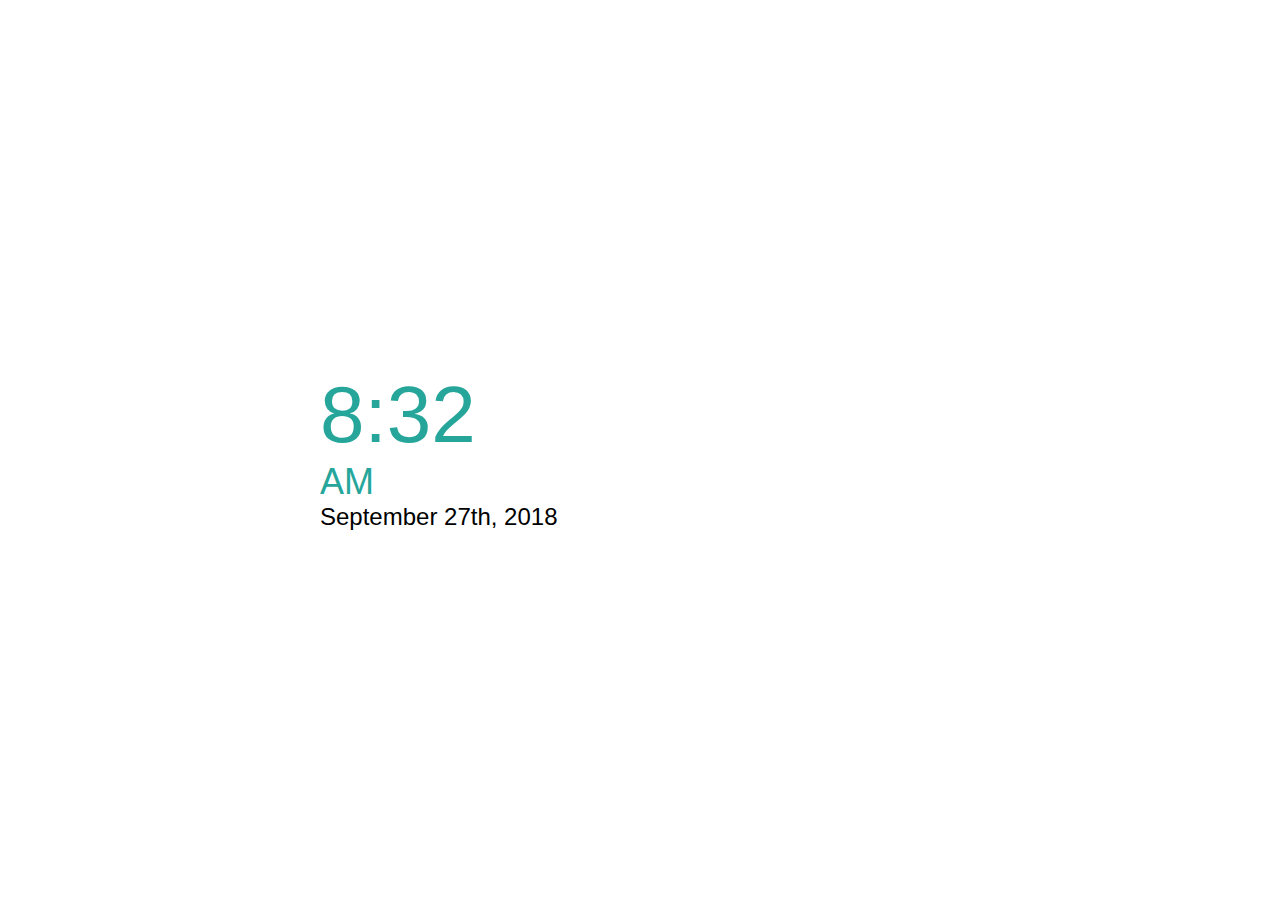
<file: yren47-lab2/DateTime/index.html>
<!DOCTYPE html>
<html lang="en">
<head>
    <meta charset="UTF-8">
    <meta name="viewport" content="width=device-width, initial-scale=1.0">
    <title>Datetime Component</title>
    <link rel="stylesheet" href="styles.css">
</head>
<body>
    <div class="datetime">
        <div class="time">8:32</div>
        <div class="am">AM</div>
        <div class="date">September 27th, 2018</div>
    </div>
</body>
</html>
</file>
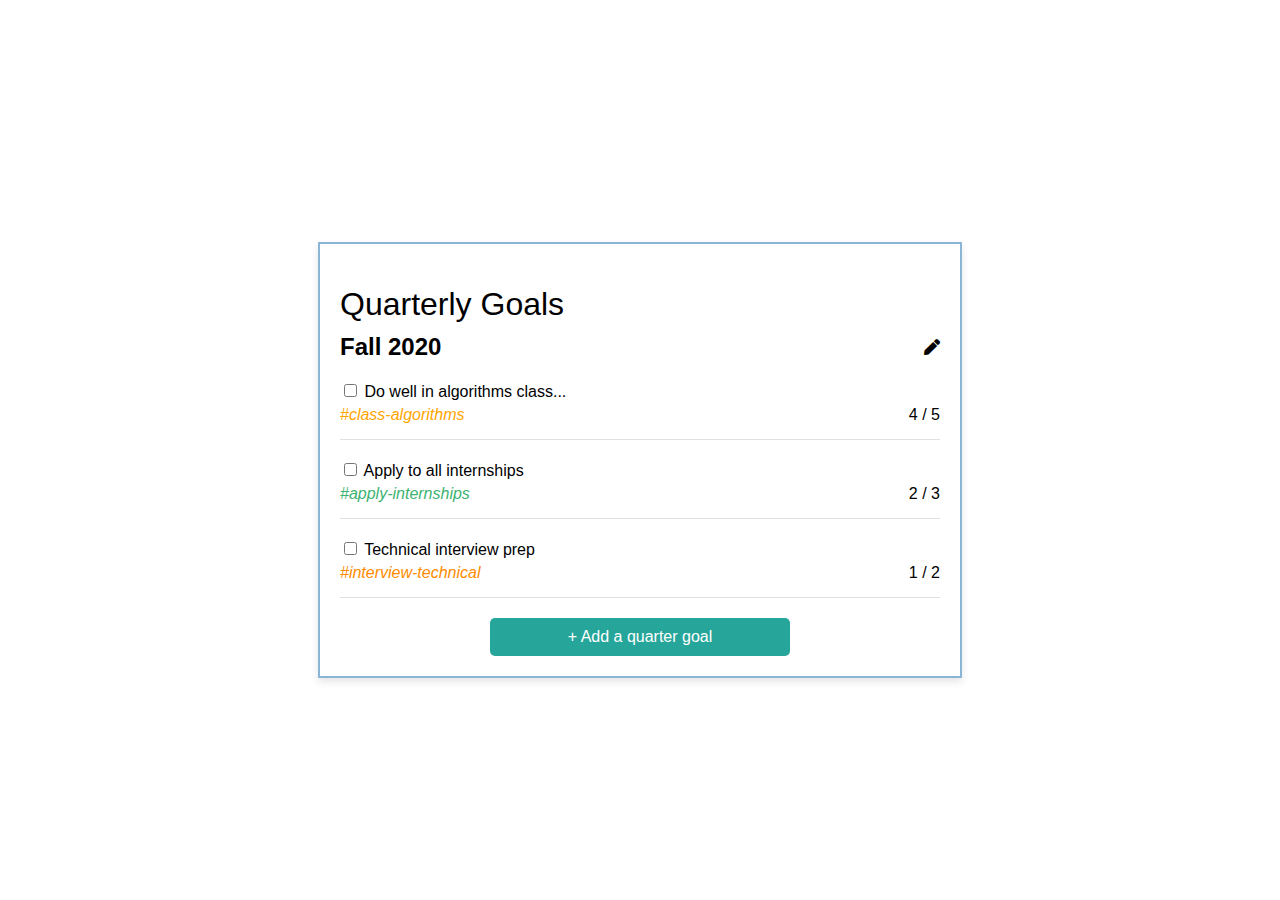
<file: yren47-lab2/QG/index.html>
<!DOCTYPE html>
<html lang="en">
<head>
    <meta charset="UTF-8">
    <meta name="viewport" content="width=device-width, initial-scale=1.0">
    <title>Quarterly Goals Component</title>
    <link rel="stylesheet" href="styles.css">
    <link rel="stylesheet" href="https://cdnjs.cloudflare.com/ajax/libs/font-awesome/5.15.1/css/all.min.css">
</head>
<body>
    <div class="quarterly-goals">
        <h1>Quarterly Goals</h1>
        <div class="header">
            <h2>Fall 2020</h2>
            <i class="fas fa-pen"></i> <!-- Pen icon -->
        </div>
        <div class="goal">
            <input type="checkbox" id="algos1">
            <label for="algos1">Do well in algorithms class...</label>
            <div class="details">
                <p class="tag" id="algos">#class-algorithms</p>
                <p class="progress-text">4 / 5</p>
            </div>
            <hr>
        </div>
        <div class="goal">
            <input type="checkbox" id="internships1">
            <label for="internships1">Apply to all internships</label>
            <div class="details">
                <p class="tag" id="internships">#apply-internships</p>
                <p class="progress-text">2 / 3</p>
            </div>
            <hr>
        </div>
        <div class="goal">
            <input type="checkbox" id="interview1">
            <label for="interview1">Technical interview prep</label>
            <div class="details">
                <p class="tag" id="interview">#interview-technical</p>
                <p class="progress-text">1 / 2</p>
            </div>
            <hr>
        </div>
        <button class="add-goal-button">+ Add a quarter goal</button>
    </div>
</body>
</html>
</file>
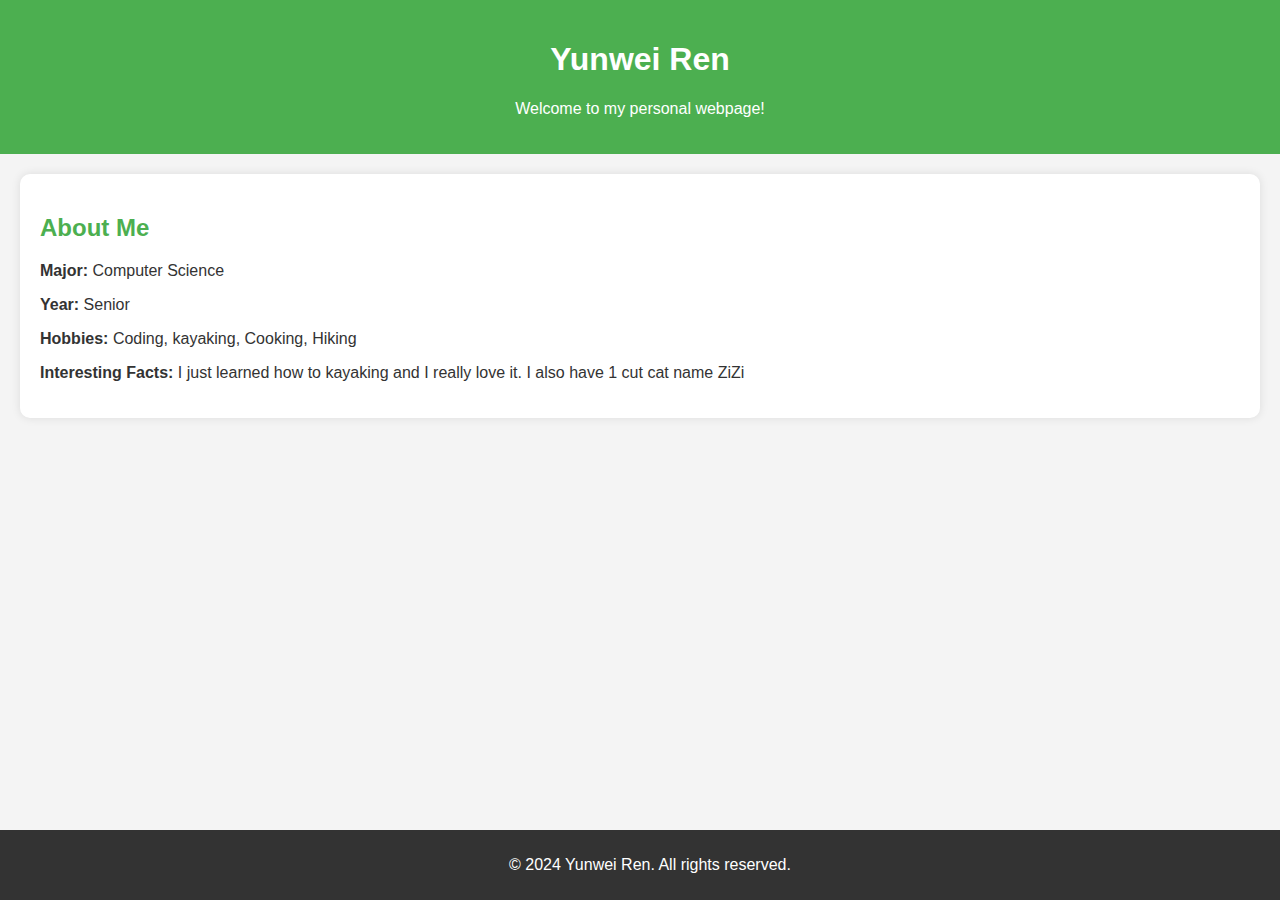
<file: A1.html>
<!DOCTYPE html>
<html lang="en">
<head>
    <meta charset="UTF-8">
    <meta name="viewport" content="width=device-width, initial-scale=1.0">
    <title>About Me - Yunwei Ren</title>
    <link rel="stylesheet" href="index.css">
</head>
<body>
    <header>
        <h1>Yunwei Ren</h1>
        <p>Welcome to my personal webpage!</p>
    </header>

    <section>
        <h2>About Me</h2>
        <p><strong>Major:</strong> Computer Science</p>
        <p><strong>Year:</strong> Senior</p>
        <p><strong>Hobbies:</strong> Coding, kayaking, Cooking, Hiking</p>
        <p><strong>Interesting Facts:</strong> I just learned how to kayaking and I really love it. I also have 1 cut cat name ZiZi</p>
    </section>

    <footer>
        <p>&copy; 2024 Yunwei Ren. All rights reserved.</p>
    </footer>
</body>
</html>
</file>
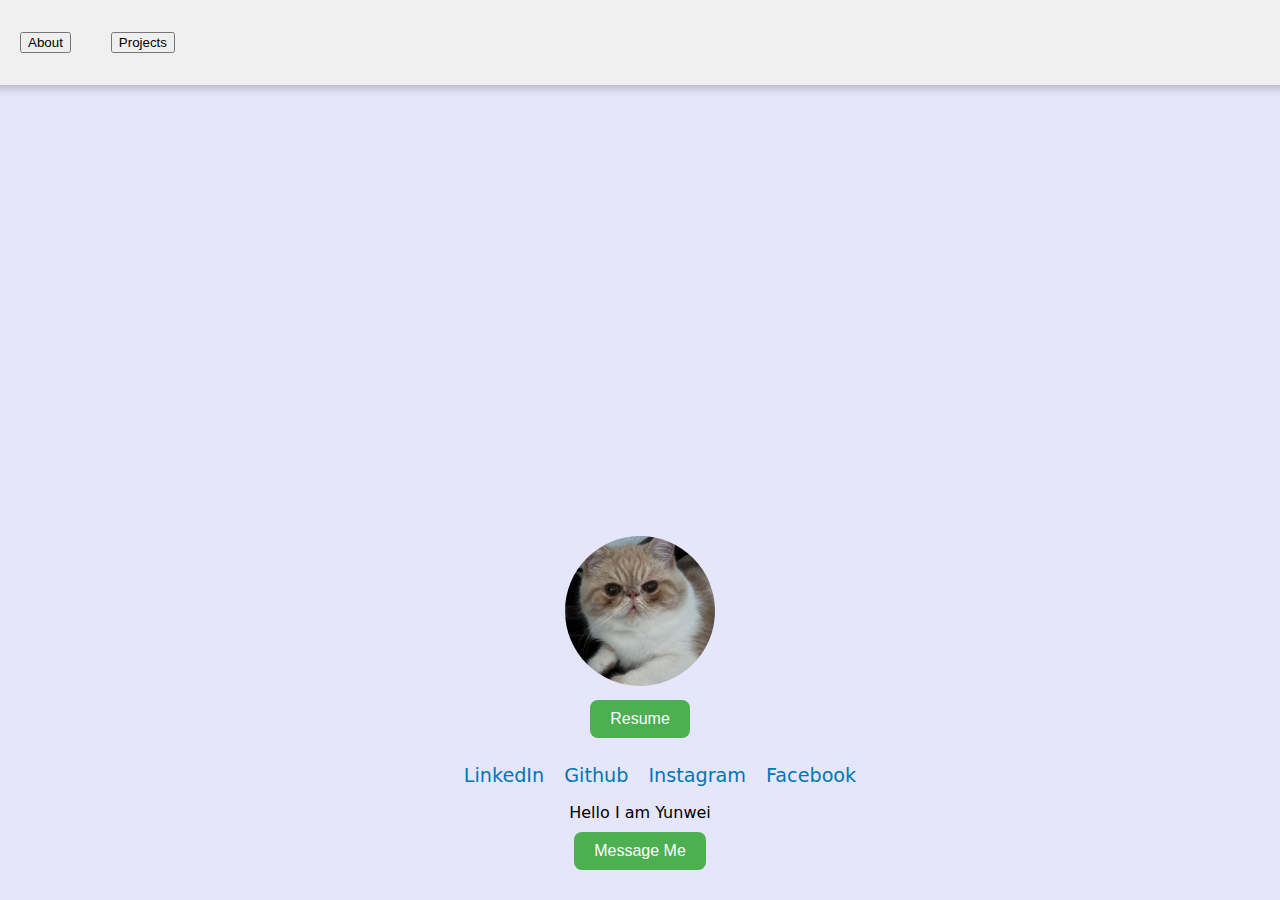
<file: W2Thursday/personalweb.html>
<!DOCTYPE html>
<html lang="en">
<head>
    <meta charset="UTF-8">
    <meta name="viewport" content="width=device-width, initial-scale=1.0">
    <title>My Website</title>
    <link rel="stylesheet" href="style.css">
</head>
<body>
    <div class="nav">
        <button>About</button>
        <button>Projects</button>
    </div>

    <div class="middle">
        <div class="my-picture">
            <img src="ZIZI.jpg" alt="LinkedIn profile">
        </div>

        <div class="resume">
            <a href="insert here"><button>Resume</button></a>
        </div>

        <div class="social-media">
            <ul>
                <li><a href="https://www.linkedin.com">LinkedIn</a></li>
                <li><a href="https://github.com">Github</a></li>
                <li><a href="https://www.instagram.com">Instagram</a></li>
                <li><a href="https://www.facebook.com">Facebook</a></li>
            </ul>
        </div>

        <div class="About"> Hello I am Yunwei</div>

        <div class="message-me"> 
            <button>Message Me</button>
        </div>
    </div>  
</body>
</html>
</file>
<file: yren47-lab2/DateTime/styles.css>
body {
    margin: 0;
    padding: 0;
    font-family: 'Arial', sans-serif;
    height: 100vh;
    display: flex;
    justify-content: center;
    align-items: center;
    background-color: white; 
}

.datetime {
    text-align: left; 
    width: 50%; 
    color: #26a69a; 
}

.time {
    font-size: 80px; 
    margin: 0;
    font-weight: normal; 
}

.am {
    font-size: 36px; 
    margin: 0;
    font-weight: normal; 
}

.date {
    font-size: 24px; 
    margin: 0;
    font-weight: normal; 
    color: black;
}
</file>
<file: yren47-lab2/QG/styles.css>
body {
    margin: 0;
    padding: 0;
    font-family: 'Arial', sans-serif;
    height: 100vh;
    display: flex;
    justify-content: center;
    align-items: center;
    background-color: white;
    flex-direction: column; 
}

.quarterly-goals {
    width: 100%;
    max-width: 600px;
    background-color: white;
    padding: 20px;
    color: #000000;
    box-shadow: 0px 4px 8px rgba(0, 0, 0, 0.1);
    margin-top: 20px;
    border: 2px solid #8AB6D6; 
}


.quarterly-goals .header {
    display: flex;
    justify-content: space-between;
    align-items: center;
    margin-bottom: 20px;
}

.quarterly-goals h1 {
    font-size: 2rem;
    font-weight: normal;
    margin-bottom: 10px;
}

.quarterly-goals h2 {
    font-size: 1.5rem;
    font-weight: bold;
    margin: 0;
}

.goal {
    margin-bottom: 20px;
}

.goal p {
    font-size: 1rem;
    margin: 5px 0;
}

.details {
    display: flex;
    justify-content: space-between; 
    align-items: center; 
}

.tag {
    font-style: italic;
    color: #000000;
    margin: 0;
}

#algos { color: #ffa500; }
#internships { color: #3cb371; }
#interview { color: #ff8c00; }

hr {
    border: none;
    height: 1px;
    background-color: #e0e0e0;
    margin: 10px 0;
}

button.add-goal-button {
    background-color: #26a69a;
    color: white;
    border: none;
    padding: 10px 20px;
    border-radius: 5px;
    cursor: pointer;
    font-size: 1rem;
    display: block;
    width: 100%;
    max-width: 300px;
    margin: 0 auto;
    text-align: center;
}

@media (max-width: 768px) {
    .quarterly-goals {
        width: 90%;
        padding: 15px;
    }
    .quarterly-goals h1 {
        font-size: 1.8rem;
    }
    .quarterly-goals h2 {
        font-size: 1.3rem;
    }
    .goal p {
        font-size: 0.9rem;
    }
    button.add-goal-button {
        font-size: 0.9rem;
    }
}

@media (min-width: 769px) and (max-width: 1400px) {
    .quarterly-goals {
        width: 50%;
    }
}

@media (max-width: 480px) {
    .quarterly-goals .header {
        flex-direction: column;
        align-items: flex-start;
    }
    .goal p {
        font-size: 0.8rem;
    }
    button.add-goal-button {
        font-size: 0.8rem;
    }
}
</file>
<file: index.css>
/* Basic styles for the entire page */
body {
    font-family: Arial, sans-serif;
    margin: 0;
    padding: 0;
    background-color: #f4f4f4;
    color: #333;
}

/* Header styling */
header {
    background-color: #4CAF50;
    color: white;
    padding: 20px;
    text-align: center;
}

/* Section styling */
section {
    padding: 20px;
    margin: 20px;
    background-color: white;
    border-radius: 10px;
    box-shadow: 0 0 10px rgba(0, 0, 0, 0.1);
}

/* Footer styling */
footer {
    background-color: #333;
    color: white;
    text-align: center;
    padding: 10px;
    position: absolute;
    width: 100%;
    bottom: 0;
}

/* Custom font size for section headings */
h2 {
    font-size: 24px;
    color: #4CAF50;
}
</file>
<file: W2Thursday/style.css>
body {
    font-family: "Inter", system-ui;
    display: flex;
    flex-direction: column;
    align-items: center;
    justify-content: space-between;
    height: 100vh;
    margin: 0;
    background-color: lavender;
    padding: 0 20px;
}

.nav {
    display: flex;
    justify-content: flex-start;
    align-items: center;
    border-radius: 10px;
    padding: 2em;
    gap: 40px;
    background-color: #f0f0f0;
    width: 100%;
    box-shadow: 0 4px 8px rgba(0, 0, 0, 0.2);
}

.middle {
    display: flex;
    flex-direction: column;
    align-items: center;
    justify-content: space-around;
    width: 100%;
    padding: 20px;
}

.my-picture img {
    width: 150px;
    height: 150px;
    border-radius: 50%;
    object-fit: cover;
}

.social-media ul {
    display: flex;
    justify-content: space-between;
    list-style: none;
    gap: 20px;
}

.social-media a {
    text-decoration: none;
    color: #0077b5;
    font-size: 1.2em;
}

.resume a button, .message-me button {
    background-color: #4CAF50;
    color: white;
    border: none;
    padding: 10px 20px;
    text-align: center;
    text-decoration: none;
    display: inline-block;
    font-size: 1em;
    margin: 10px 0;
    cursor: pointer;
    border-radius: 8px;
}

.message-me button:hover, .resume a button:hover {
    background-color: #45a049;
}
</file>
